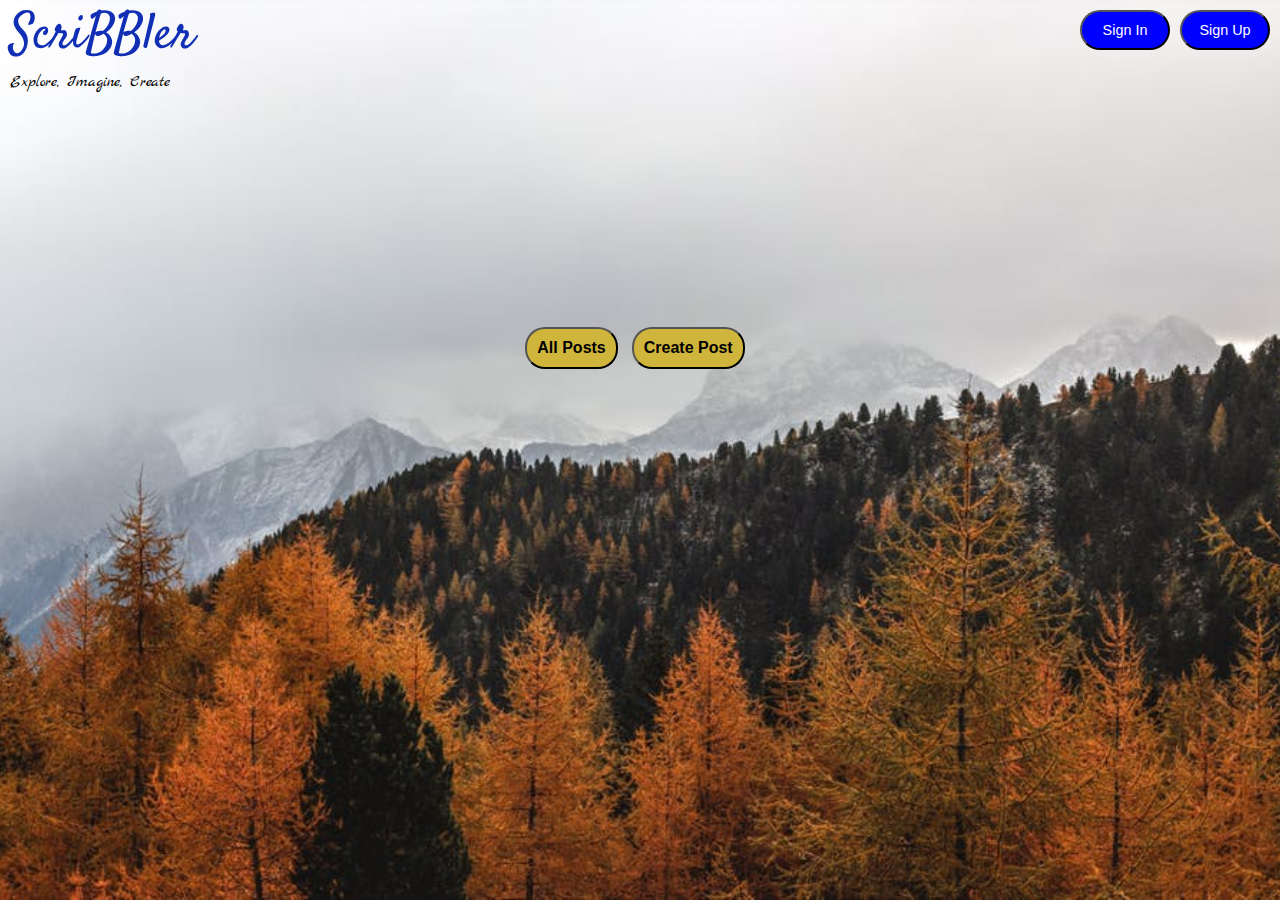
<file: index.html>
<!DOCTYPE html>
<html>
  <head>
    <link href="css\index.css" rel="stylesheet" type="text/css" />
    <link href="css\header.css" rel="stylesheet" type="text/css" />
    <link href="css\font.css" rel="stylesheet" type="text/css" />
    <style></style>
  </head>
  <body>
    <div id="main-container-div">
      <div class="header">
        <input
          id="signUpButtonClick"
          class="topButtons"
          type="button"
          onclick="signUp()"
          value="Sign Up"
        />
        <input
          id="loginButtonClick"
          class="topButtons"
          type="button"
          onclick="signIn()"
          value="Sign In"
        />
        <a id="pageTitle" class="logo-title">ScriBBler</a>
        <p class="middleText">Explore, Imagine, Create</p>
      </div>

      <div class="postButtons">
        <input
          id="allPostsClick"
          class="middleButtons"
          type="button"
          onclick="allPosts()"
          value="All Posts"
        />
        <input
          id="newPostClick"
          class="middleButtons"
          type="button"
          onclick="createPost()"
          value="Create Post"
        />
      </div>
    </div>

    <div id="signInModal" class="modal">
      <form class="modal-content" action="/action_page.php">
        <span
          onclick="closeModalClicked()"
          class="close_signIn"
          title="Close Modal"
          >&times;</span
        >
        <div class="container">
          <h1>Welcome Back!</h1>
          <hr />
          <label for="Username" class="label">
            <b>Username</b>
          </label>
          <input
            type="text"
            placeholder="Enter Username"
            name="Username"
            required
          />

          <label for="psw" class="label">
            <b>Password</b>
          </label>
          <input
            type="password"
            placeholder="Enter Password"
            name="psw"
            required
          />
          <div class="clearfix" class="label">
            <button type="submit" class="signinbtn">Sign In</button>
          </div>
        </div>
        <div id="signUpPrompt" class="signUpForm">
          Not a member?
          <span id="" class="signUp" onclick="signUp()">Sign Up</span>
        </div>
      </form>
    </div>

    <div id="signUpModal" class="modal">
      <div class="modal-content-sigup">
        <span
          onclick="closeModalClicked()"
          class="close_signIn"
          title="Close Modal"
          >&times;</span
        >
        <form class="modal-content-sigUp" action="/action_page.php">
          <div class="container-signUp">
            <h1>Get Started</h1>
            <hr />
            <label for="Fullname" class="label">Full Name</label>
            <input
              type="text"
              placeholder="Enter Full Name"
              name="Fullname"
              required
            />
            <label for="Username" class="label">Username</label>
            <input
              type="text"
              placeholder="Enter Username"
              name="Username"
              required
            />
            <label for="psw" class="label">Password</label>
            <input
              type="password"
              placeholder="Enter Password"
              name="psw"
              required
            />
            <label for="pswrepeat" class="label">Confirm Password</label>
            <input
              type="password"
              placeholder="Confirm Password"
              name="pswrepeat"
              required
            />
            <div class="clearfix">
              <button type="submit" class="signupbtn">Sign Up</button>
              <button type="button" class="cancelbtn">Clear</button>
            </div>
          </div>
        </form>
      </div>
    </div>

    <div id="newPostModal" class="newPostBox">
      <div class="newPost-Content">
        <span onclick="closeNewPost()" class="close_newPost">&times;</span>
        <h1 id="formHeader">Create Your Post</h1>
        <form id="newPostForm">
          <label for="newPostTitle">Title: </label>
          <br />
          <input
            id="newPostTitle"
            type="text"
            name="Title"
            class="post-title"
          />
          <br />
          <br />
          <label for="postContent">Content: </label>
          <textarea
            id="postContent"
            rows="30"
            cols="20"
            name="Content"
          ></textarea>
          <input id="newPostSubmit" type="submit" value="Create" />
        </form>
      </div>
    </div>
    <script src=".\js\index.js"></script>
    <script src=".\js\header.js"></script>
  </body>
</html>
</file>
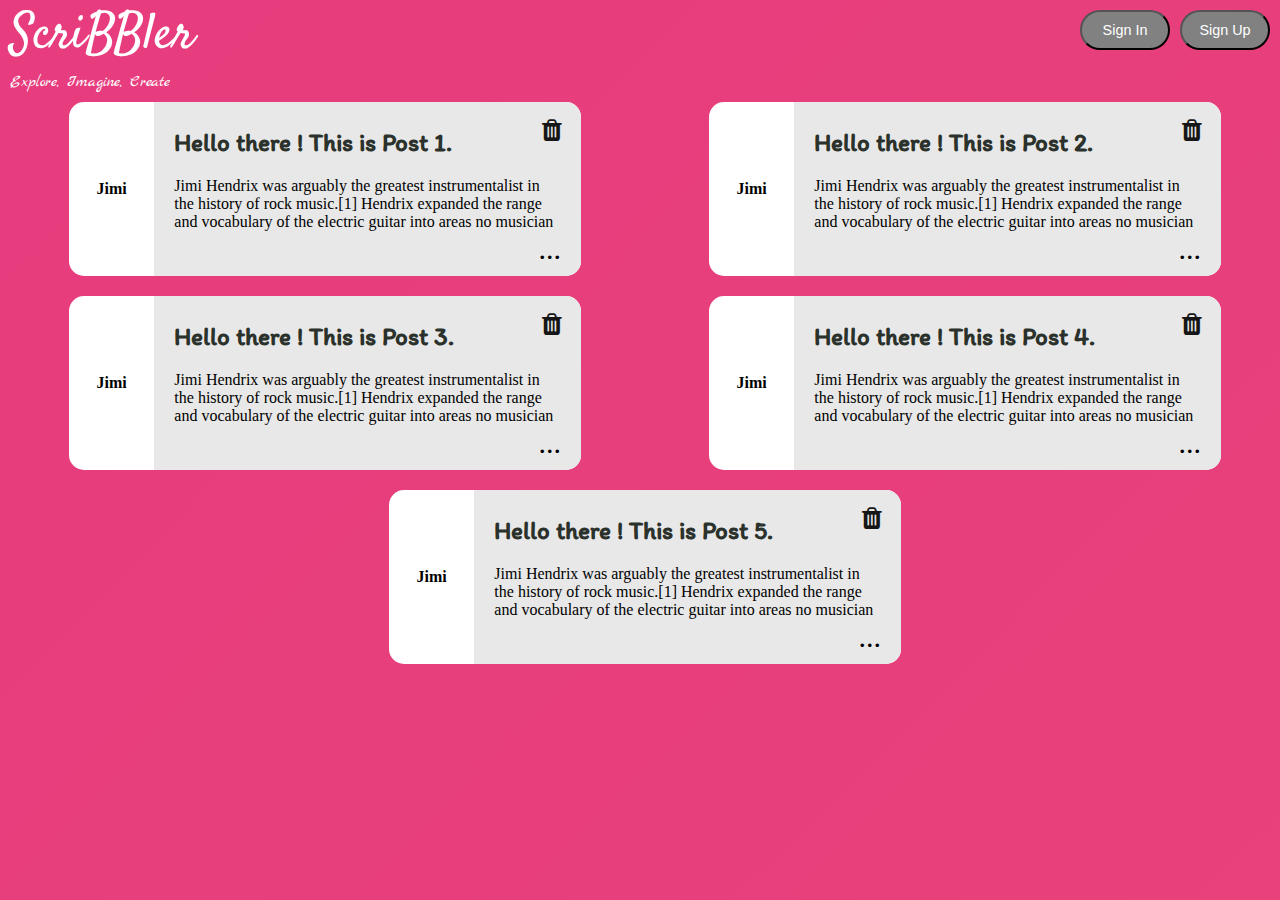
<file: html/bloglist.html>
<!DOCTYPE html>
<html>
  <head>
    <link href="..\css\bloglist.css" rel="stylesheet" type="text/css" />
    <link href="..\css\header.css" rel="stylesheet" type="text/css" />
    <link href="..\css\font.css" rel="stylesheet" type="text/css" />
    <link
      rel="stylesheet"
      href="..\font-awesome-4.7.0/css/font-awesome.min.css"
    />
    <style></style>
  </head>
  <body>
    <div id="main-container-div">
      <div class="header">
        <input
          id="signUpButtonClick"
          class="topButtons"
          type="button"
          onclick="signUp()"
          value="Sign Up"
          style="background-color: #818181;"
        />
        <input
          id="loginButtonClick"
          class="topButtons"
          type="button"
          onclick="signIn()"
          value="Sign In"
          style="background-color: #818181;"
        />
        <a
          id="pageTitle"
          class="logo-title"
          href="..\index.html"
          style="color: #fff"
          >ScriBBler</a
        >
        <p class="middleText">Explore, Imagine, Create</p>
      </div>
    </div>
    <div id="signInModal" class="modal">
      <form class="modal-content">
        <span
          onclick="closeModalClicked()"
          class="close_signIn"
          title="Close Modal"
          >&times;</span
        >
        <div class="container">
          <h1>Welcome Back</h1>
          <hr />
          <label for="Username">
            <b>Username</b>
          </label>
          <input
            type="text"
            placeholder="Enter Username"
            name="Username"
            required
          />

          <label for="psw">
            <b>Password</b>
          </label>
          <input
            type="password"
            placeholder="Enter Password"
            name="psw"
            required
          />
          <div class="clearfix">
            <button type="submit" class="signinbtn">Sign In</button>
          </div>
        </div>
        <div id="signUpPrompt" class="signUpForm">
          Not a member?
          <span id="" class="signUp" onclick="signUp()">Sign Up</span>
        </div>
      </form>
    </div>

    <div id="signUpModal" class="modal">
      <div class="modal-content-sigup">
        <form class="modal-content-signUp">
          <div class="container-signUp">
            <span
              onclick="closeModalClicked()"
              class="close"
              title="Close Modal"
              >&times;</span
            >
            <h1>Get Started</h1>
            <hr />
            <label for="Fullname">
              <b>Full Name</b>
            </label>
            <input
              type="text"
              placeholder="Enter First Name"
              name="Fullname"
              required
            />
            <label for="Username">
              <b>Username</b>
            </label>
            <input
              type="text"
              placeholder="Enter Username"
              name="Username"
              required
            />
            <label for="psw">
              <b>Password</b>
            </label>
            <input
              type="password"
              placeholder="Enter Password"
              name="psw"
              required
            />
            <label for="psw-repeat">
              <b>Confirm Password</b>
            </label>
            <input
              type="password"
              placeholder="Confirm Password"
              name="psw-repeat"
              required
            />
            <div class="clearfix">
              <button type="submit" class="signupbtn">Sign Up</button>
              <button type="button" class="cancelbtn">Clear</button>
            </div>
          </div>
        </form>
      </div>
    </div>
    <div class="allPostsContainer">
      <div class="post">
        <div class="post-left">
          <p class="post-username">Jimi</p>
        </div>
        <div class="post-content">
          <button onclick="deletePost()" class="deletePost">
            <i class="fa fa-trash"></i>
          </button>

          <p class="post-title">Hello there ! This is Post 1.</p>
          <p class="post-desc">
            Jimi Hendrix was arguably the greatest instrumentalist in the
            history of rock music.[1] Hendrix expanded the range and vocabulary
            of the electric guitar into areas no musician had ever ventured
            before. His boundless drive, technical ability and creative
            application of such effects as distortion forever transformed the
            sound of rock and roll. While creating his unique musical voice and
            guitar style, Hendrix synthesized diverse genres, including blues,
            R&B, soul, British rock, American folk music, 1950s rock and roll,
            psychedelic and jazz.
          </p>

          <span class="post-more" onclick="fullPost()">...</span>
        </div>
      </div>
      <div class="post">
        <div class="post-left">
          <p class="post-username">Jimi</p>
        </div>
        <div class="post-content">
          <button onclick="deletePost()" class="deletePost">
            <i class="fa fa-trash"></i>
          </button>

          <p class="post-title">Hello there ! This is Post 2.</p>
          <p class="post-desc">
            Jimi Hendrix was arguably the greatest instrumentalist in the
            history of rock music.[1] Hendrix expanded the range and vocabulary
            of the electric guitar into areas no musician had ever ventured
            before. His boundless drive, technical ability and creative
            application of such effects as distortion forever transformed the
            sound of rock and roll. While creating his unique musical voice and
            guitar style, Hendrix synthesized diverse genres, including blues,
            R&B, soul, British rock, American folk music, 1950s rock and roll,
            psychedelic and jazz.
          </p>

          <span class="post-more" onclick="fullPost()">...</span>
        </div>
      </div>
      <div class="post">
        <div class="post-left">
          <p class="post-username">Jimi</p>
        </div>
        <div class="post-content">
          <button onclick="deletePost()" class="deletePost">
            <i class="fa fa-trash"></i>
          </button>

          <p class="post-title">Hello there ! This is Post 3.</p>
          <p class="post-desc">
            Jimi Hendrix was arguably the greatest instrumentalist in the
            history of rock music.[1] Hendrix expanded the range and vocabulary
            of the electric guitar into areas no musician had ever ventured
            before. His boundless drive, technical ability and creative
            application of such effects as distortion forever transformed the
            sound of rock and roll. While creating his unique musical voice and
            guitar style, Hendrix synthesized diverse genres, including blues,
            R&B, soul, British rock, American folk music, 1950s rock and roll,
            psychedelic and jazz.
          </p>

          <span class="post-more" onclick="fullPost()">...</span>
        </div>
      </div>
      <div class="post">
        <div class="post-left">
          <p class="post-username">Jimi</p>
        </div>
        <div class="post-content">
          <button onclick="deletePost()" class="deletePost">
            <i class="fa fa-trash"></i>
          </button>

          <p class="post-title">Hello there ! This is Post 4.</p>
          <p class="post-desc">
            Jimi Hendrix was arguably the greatest instrumentalist in the
            history of rock music.[1] Hendrix expanded the range and vocabulary
            of the electric guitar into areas no musician had ever ventured
            before. His boundless drive, technical ability and creative
            application of such effects as distortion forever transformed the
            sound of rock and roll. While creating his unique musical voice and
            guitar style, Hendrix synthesized diverse genres, including blues,
            R&B, soul, British rock, American folk music, 1950s rock and roll,
            psychedelic and jazz.
          </p>

          <span class="post-more" onclick="fullPost()">...</span>
        </div>
      </div>
      <div class="post">
        <div class="post-left">
          <p class="post-username">Jimi</p>
        </div>
        <div class="post-content">
          <button onclick="deletePost()" class="deletePost">
            <i class="fa fa-trash"></i>
          </button>

          <p class="post-title">Hello there ! This is Post 5.</p>
          <p class="post-desc">
            Jimi Hendrix was arguably the greatest instrumentalist in the
            history of rock music.[1] Hendrix expanded the range and vocabulary
            of the electric guitar into areas no musician had ever ventured
            before. His boundless drive, technical ability and creative
            application of such effects as distortion forever transformed the
            sound of rock and roll. While creating his unique musical voice and
            guitar style, Hendrix synthesized diverse genres, including blues,
            R&B, soul, British rock, American folk music, 1950s rock and roll,
            psychedelic and jazz.
          </p>

          <span class="post-more" onclick="fullPost()">...</span>
        </div>
      </div>
      <div id="deletePostPrompt" class="deletePrompt">
        <form class="deleteContent">
          <div>
            <h1 class="deleteContainer">
              Are you sure you want to delete this post?
            </h1>
            <button type="submit" class="deleteButton">Yes</button>
            <button
              type="button"
              class="CancelDeleteButton"
              onclick="closeDeleteClicked()"
            >
              No
            </button>
          </div>
        </form>
      </div>
    </div>
    <script src="..\js\bloglist.js"></script>
    <script src="..\js\header.js"></script>
  </body>
</html>
</file>
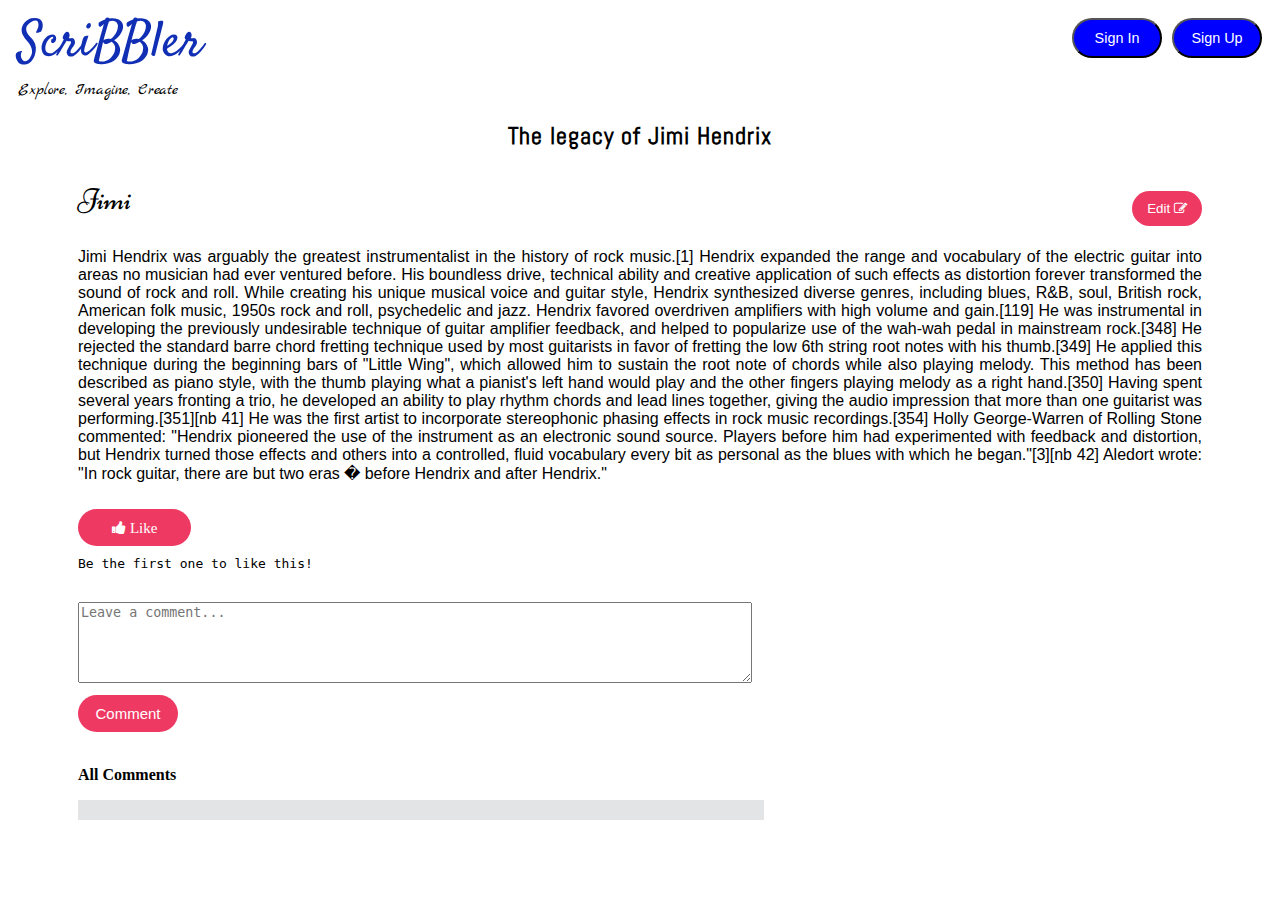
<file: html/post.html>
<!DOCTYPE html>

<head>
  <link href="..\css\post.css" rel="stylesheet" type="text/css" />
  <link href="..\css\header.css" rel="stylesheet" type="text/css" />
  <link
    rel="stylesheet"
    href="..\font-awesome-4.7.0/css/font-awesome.min.css"
  />
  <link href="..\css\font.css" rel="stylesheet" type="text/css" />
</head>

<body>
  <div class="header">
    <input
      id="signUpButtonClick"
      class="topButtons"
      type="button"
      onclick="signUp()"
      value="Sign Up"
    />
    <input
      id="loginButtonClick"
      class="topButtons"
      type="button"
      onclick="signIn()"
      value="Sign In"
    />
    <a id="pageTitle" class="logo-title" href="..\index.html">ScriBBler</a>
    <p class="middleText">Explore, Imagine, Create</p>
  </div>
  <div id="signInModal" class="modal">
    <form class="modal-content">
      <span
        onclick="closeModalClicked()"
        class="close_signIn"
        title="Close Modal"
        >&times;</span
      >
      <div class="container">
        <h1>Welcome Back</h1>
        <hr />
        <label for="Username" class="label">
          <b>Username</b>
        </label>
        <input
          type="text"
          placeholder="Enter Username"
          name="Username"
          required
        />

        <label for="psw" class="label">
          <b>Password</b>
        </label>
        <input
          type="password"
          placeholder="Enter Password"
          name="psw"
          required
        />
        <div class="clearfix" class="label">
          <button type="submit" class="signinbtn">Sign In</button>
        </div>
      </div>
      <div id="signUpPrompt" class="signUpForm">
        Not a member?
        <span id="" class="signUp" onclick="signUp()">Sign Up</span>
      </div>
    </form>
  </div>

  <div id="signUpModal" class="modal">
    <div class="modal-content-sigup">
      <span onclick="closeModalClicked()" class="close" title="Close Modal"
        >&times;</span
      >
      <form class="modal-content-sigUp">
        <div class="container-signUp">
          <h1>Get Started</h1>
          <hr />
          <label for="Fullname" class="label">Full Name</label>
          <input
            type="text"
            placeholder="Enter Full Name"
            name="Fullname"
            required
          />
          <label for="Username" class="label">Username</label>
          <input
            type="text"
            placeholder="Enter Username"
            name="Username"
            required
          />
          <label for="psw" class="label">Password</label>
          <input
            type="password"
            placeholder="Enter Password"
            name="psw"
            required
          />
          <label for="psw-repeat" class="label">Confirm Password</label>
          <input
            type="password"
            placeholder="Confirm Password"
            name="psw-repeat"
            required
          />
          <div class="clearfix">
            <button type="submit" class="signupbtn">Sign Up</button>
            <button type="button" class="cancelbtn">Clear</button>
          </div>
        </div>
      </form>
    </div>
  </div>
  <div class="blogContent">
    <div id="blogTitle" class="blogTite">
      <h id="blogTitleNew">The legacy of Jimi Hendrix</h>
    </div>
    <div class="blogAuthor">
      <button
        type="button"
        id="editPostClick"
        class="editPostButton"
        onclick="editPost()"
      >
        Edit <i class="fa fa-edit"></i>
      </button>
      <p>Jimi</p>
    </div>
    <div class="blogText">
      <p id="blogBody">
        Jimi Hendrix was arguably the greatest instrumentalist in the history of
        rock music.[1] Hendrix expanded the range and vocabulary of the electric
        guitar into areas no musician had ever ventured before. His boundless
        drive, technical ability and creative application of such effects as
        distortion forever transformed the sound of rock and roll. While
        creating his unique musical voice and guitar style, Hendrix synthesized
        diverse genres, including blues, R&B, soul, British rock, American folk
        music, 1950s rock and roll, psychedelic and jazz. Hendrix favored
        overdriven amplifiers with high volume and gain.[119] He was
        instrumental in developing the previously undesirable technique of
        guitar amplifier feedback, and helped to popularize use of the wah-wah
        pedal in mainstream rock.[348] He rejected the standard barre chord
        fretting technique used by most guitarists in favor of fretting the low
        6th string root notes with his thumb.[349] He applied this technique
        during the beginning bars of "Little Wing", which allowed him to sustain
        the root note of chords while also playing melody. This method has been
        described as piano style, with the thumb playing what a pianist's left
        hand would play and the other fingers playing melody as a right
        hand.[350] Having spent several years fronting a trio, he developed an
        ability to play rhythm chords and lead lines together, giving the audio
        impression that more than one guitarist was performing.[351][nb 41] He
        was the first artist to incorporate stereophonic phasing effects in rock
        music recordings.[354] Holly George-Warren of Rolling Stone commented:
        "Hendrix pioneered the use of the instrument as an electronic sound
        source. Players before him had experimented with feedback and
        distortion, but Hendrix turned those effects and others into a
        controlled, fluid vocabulary every bit as personal as the blues with
        which he began."[3][nb 42] Aledort wrote: "In rock guitar, there are but
        two eras � before Hendrix and after Hendrix."
      </p>
    </div>
    <div class="likeBlogButton">
      <button id="likeBlog" onclick="postLiked()">
        <i class="fa fa-thumbs-up"> Like</i>
      </button>
      <span id="commentCount">Be the first one to like this!</span>
    </div>
    <div class="commentContainer">
      <form class="commentBody">
        <label for="commentContent"></label>
        <textarea
          placeholder="Leave a comment..."
          id="commentContent"
          rows="5"
          cols="80"
          name="Content"
        ></textarea>
        <br />
        <button type="button" class="newComment" onClick="addComment()">
          Comment
        </button>
      </form>
      <p class="allCommentsHeading">All Comments</p>
      <div class="allCommentsBox" id="commentBox">
        <div class="contentOfComment"></div>
      </div>
    </div>
  </div>
  <script src="..\js\post.js" defer></script>
  <script src="..\js\header.js"></script>
</body>
</file>
